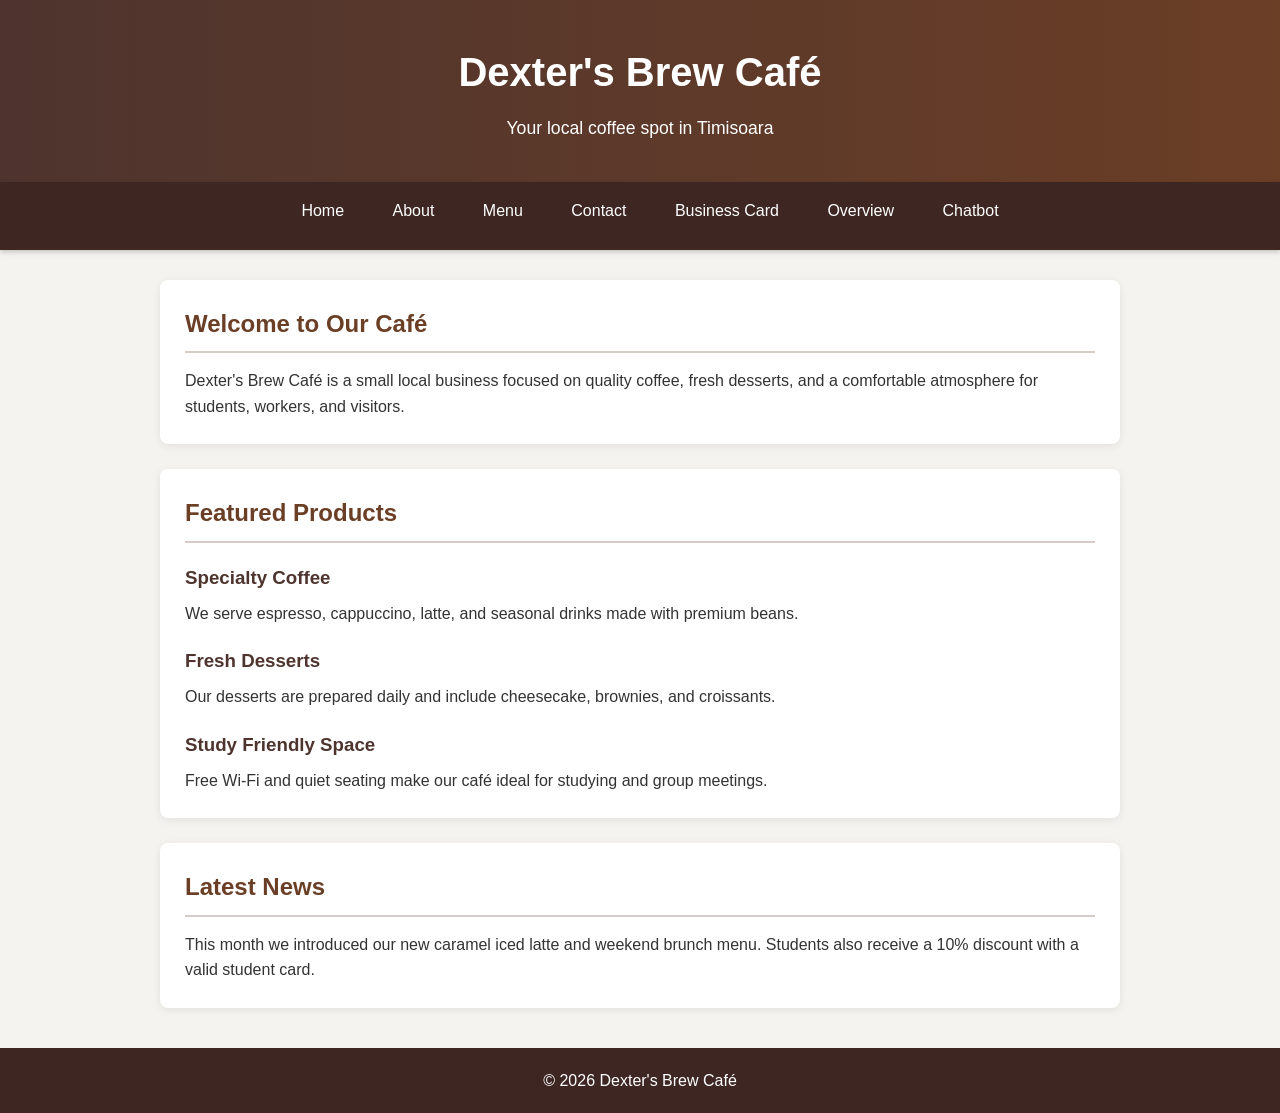
<file: index.html>
<!doctype html>
<html lang="en">
<head>
    <meta charset="UTF-8">
    <meta name="viewport" content="width=device-width, initial-scale=1.0">
    <title>Dexter's Brew Café | Home</title>
    <link rel="stylesheet" href="styles.css">
</head>
<body>

<a href="#main-content" class="skip-link">Skip to main content</a>

<header>
    <h1>Dexter's Brew Café</h1>
    <p>Your local coffee spot in Timisoara</p>
</header>

<nav>
    <ul>
        <li><a href="index.html">Home</a></li>
        <li><a href="about.html">About</a></li>
        <li><a href="menu-data.html">Menu</a></li>
        <li><a href="contact.html">Contact</a></li>
        <li><a href="card.html">Business Card</a></li>
        <li><a href="overview.html">Overview</a></li>
        <li><a href="chatbot.html">Chatbot</a></li>
    </ul>
</nav>

<main id="main-content">

    <section>
        <h2>Welcome to Our Café</h2>
        <p>
            Dexter's Brew Café is a small local business focused on quality coffee,
            fresh desserts, and a comfortable atmosphere for students, workers,
            and visitors.
        </p>
    </section>

    <section>
        <h2>Featured Products</h2>
        <article>
            <h3>Specialty Coffee</h3>
            <p>We serve espresso, cappuccino, latte, and seasonal drinks made with premium beans.</p>
        </article>

        <article>
            <h3>Fresh Desserts</h3>
            <p>Our desserts are prepared daily and include cheesecake, brownies, and croissants.</p>
        </article>

        <article>
            <h3>Study Friendly Space</h3>
            <p>Free Wi-Fi and quiet seating make our café ideal for studying and group meetings.</p>
        </article>
    </section>

    <section>
        <h2>Latest News</h2>
        <p>
            This month we introduced our new caramel iced latte and weekend brunch menu.
            Students also receive a 10% discount with a valid student card.
        </p>
    </section>

</main>

<footer>
    <p>&copy; 2026 Dexter's Brew Café</p>
</footer>

</body>
</html>
</file>
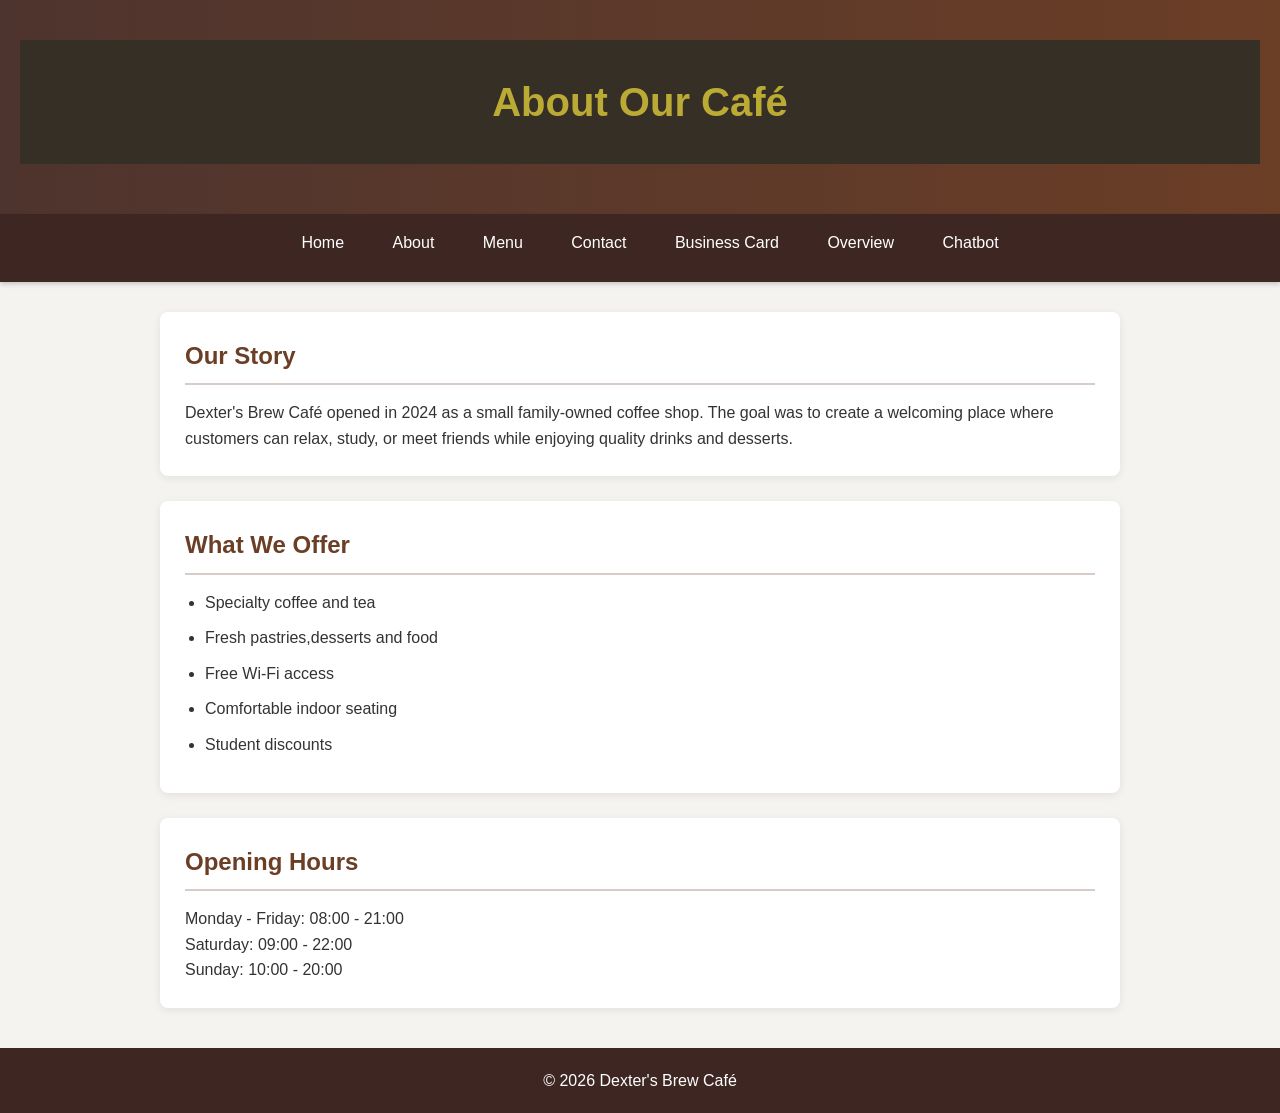
<file: about.html>
<!doctype html>
<html lang="en">
<head>
    <style>
        header h1 {
             background-color: #352f26;
             padding: 30px;
             color: #bbab35;
        }
    </style>
    <meta charset="UTF-8">
    <meta name="viewport" content="width=device-width, initial-scale=1.0">
    <title>About | Dexter's Brew Café</title>
    <link rel="stylesheet" href="styles.css">
</head>
<body>

<a href="#main-content" class="skip-link">Skip to main content</a>

<header>
    <h1>About Our Café</h1>
</header>

<nav>
    <ul>
        <li><a href="index.html">Home</a></li>
        <li><a href="about.html">About</a></li>
        <li><a href="menu-data.html">Menu</a></li>
        <li><a href="contact.html">Contact</a></li>
        <li><a href="card.html">Business Card</a></li>
        <li><a href="overview.html">Overview</a></li>
        <li><a href="chatbot.html">Chatbot</a></li>
    </ul>
</nav>

<main id="main-content">

    <section>
        <h2>Our Story</h2>
        <p>
            Dexter's Brew Café opened in 2024 as a small family-owned coffee shop.
            The goal was to create a welcoming place where customers can relax,
            study, or meet friends while enjoying quality drinks and desserts.
        </p>
    </section>

    <section>
        <h2>What We Offer</h2>
        <ul>
            <li>Specialty coffee and tea</li>
            <li>Fresh pastries,desserts and food</li>
            <li>Free Wi-Fi access</li>
            <li>Comfortable indoor seating</li>
            <li>Student discounts</li>
        </ul>
    </section>

    <section>
        <h2>Opening Hours</h2>
        <p>Monday - Friday: 08:00 - 21:00</p>
        <p>Saturday: 09:00 - 22:00</p>
        <p>Sunday: 10:00 - 20:00</p>
    </section>

</main>

<footer>
    <p>&copy; 2026 Dexter's Brew Café</p>
</footer>

</body>
</html>
</file>
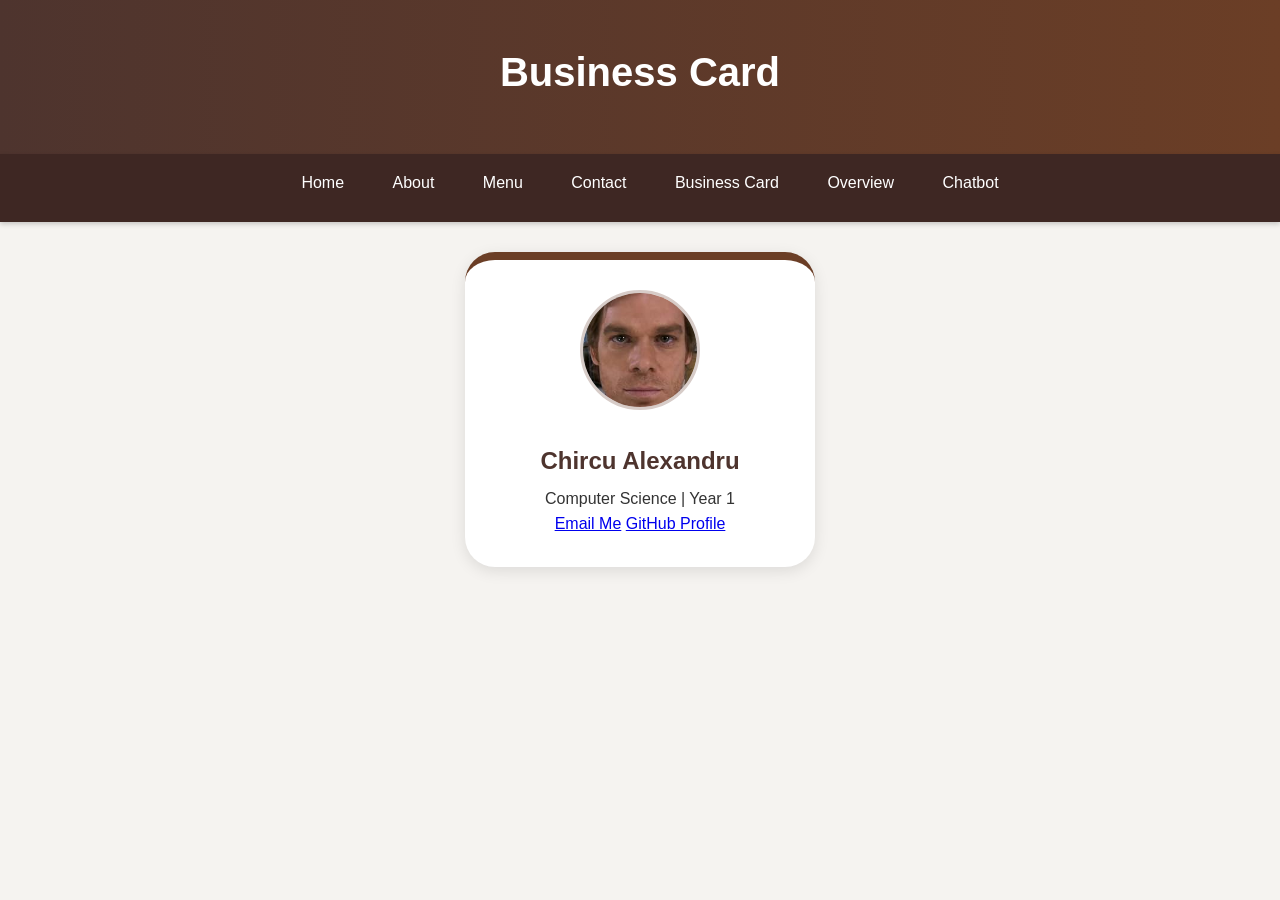
<file: card.html>
<!doctype html>
<html lang="en">
<head>
    <meta charset="UTF-8">
    <meta name="viewport" content="width=device-width, initial-scale=1.0">
    <title>Business Card | Dexter's Brew Café</title>
    <link rel="stylesheet" href="styles.css">
    <link rel="stylesheet" href="card.css">
</head>
<body>
    <header>
        <h1>Business Card</h1>
    </header>
    <nav>
        <ul>
            <li><a href="index.html">Home</a></li>
        <li><a href="about.html">About</a></li>
        <li><a href="menu-data.html">Menu</a></li>
        <li><a href="contact.html">Contact</a></li>
        <li><a href="card.html">Business Card</a></li>
        <li><a href="overview.html">Overview</a></li>
        <li><a href="chatbot.html">Chatbot</a></li>
        </ul>
    </nav>
    
    <a href="#main-content" class="skip-link">Skip to main content</a>
    
    <main class="business-card">
        <div>
            <img src="Dextermorgan.jpg" alt="Alexandru" id="profile-img">
            <h1>Chircu Alexandru</h1>
            <p>Computer Science | Year 1</p>
            <a href="mailto:alexandru.chircu06@e-uvt.ro">Email Me</a>
            <a href="https://github.com/alexandruchircuDex">GitHub Profile</a>
        </div>
    </main>
</body>
</html>
</file>
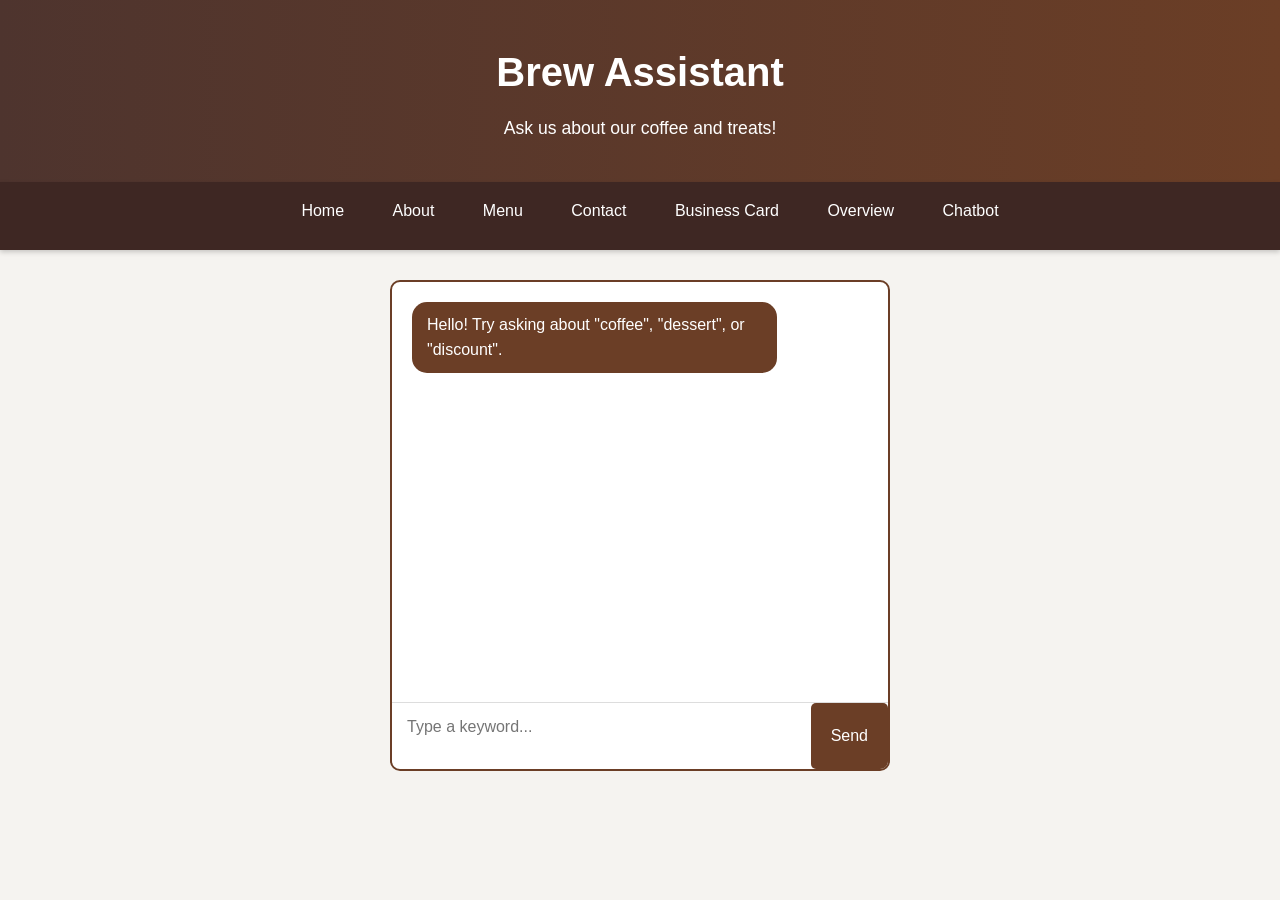
<file: chatbot.html>
<!doctype html>
<html lang="en">
<head>
    <meta charset="UTF-8">
    <meta name="viewport" content="width=device-width, initial-scale=1.0">
    <title>Brew Assistant Chatbot | Dexter's Brew Café</title>
    <link rel="stylesheet" href="styles.css">
    <link rel="stylesheet" href="chatbot.css"> 
</head>
<body>
    <header>
        <h1>Brew Assistant</h1>
        <p>Ask us about our coffee and treats!</p>
    </header>

    <nav>
        <ul>
            <li><a href="index.html">Home</a></li>
            <li><a href="about.html">About</a></li>
            <li><a href="menu-data.html">Menu</a></li>
            <li><a href="contact.html">Contact</a></li>
            <li><a href="card.html">Business Card</a></li>
            <li><a href="overview.html">Overview</a></li>
            <li><a href="chatbot.html">Chatbot</a></li>
        </ul>
    </nav>

    <main id="main-content">
        <div id="chat-window">
            <div id="chat-messages">
                <div class="bot-msg">
                    Hello! Try asking about "coffee", "dessert", or "discount".
                </div>
            </div>
            
            <form id="chat-form">
                <input type="text" id="user-input" placeholder="Type a keyword..." required>
                <button type="submit">Send</button>
            </form>
        </div>
    </main>

    <script src="chatbot.js"></script>
</body>
</html>
</file>
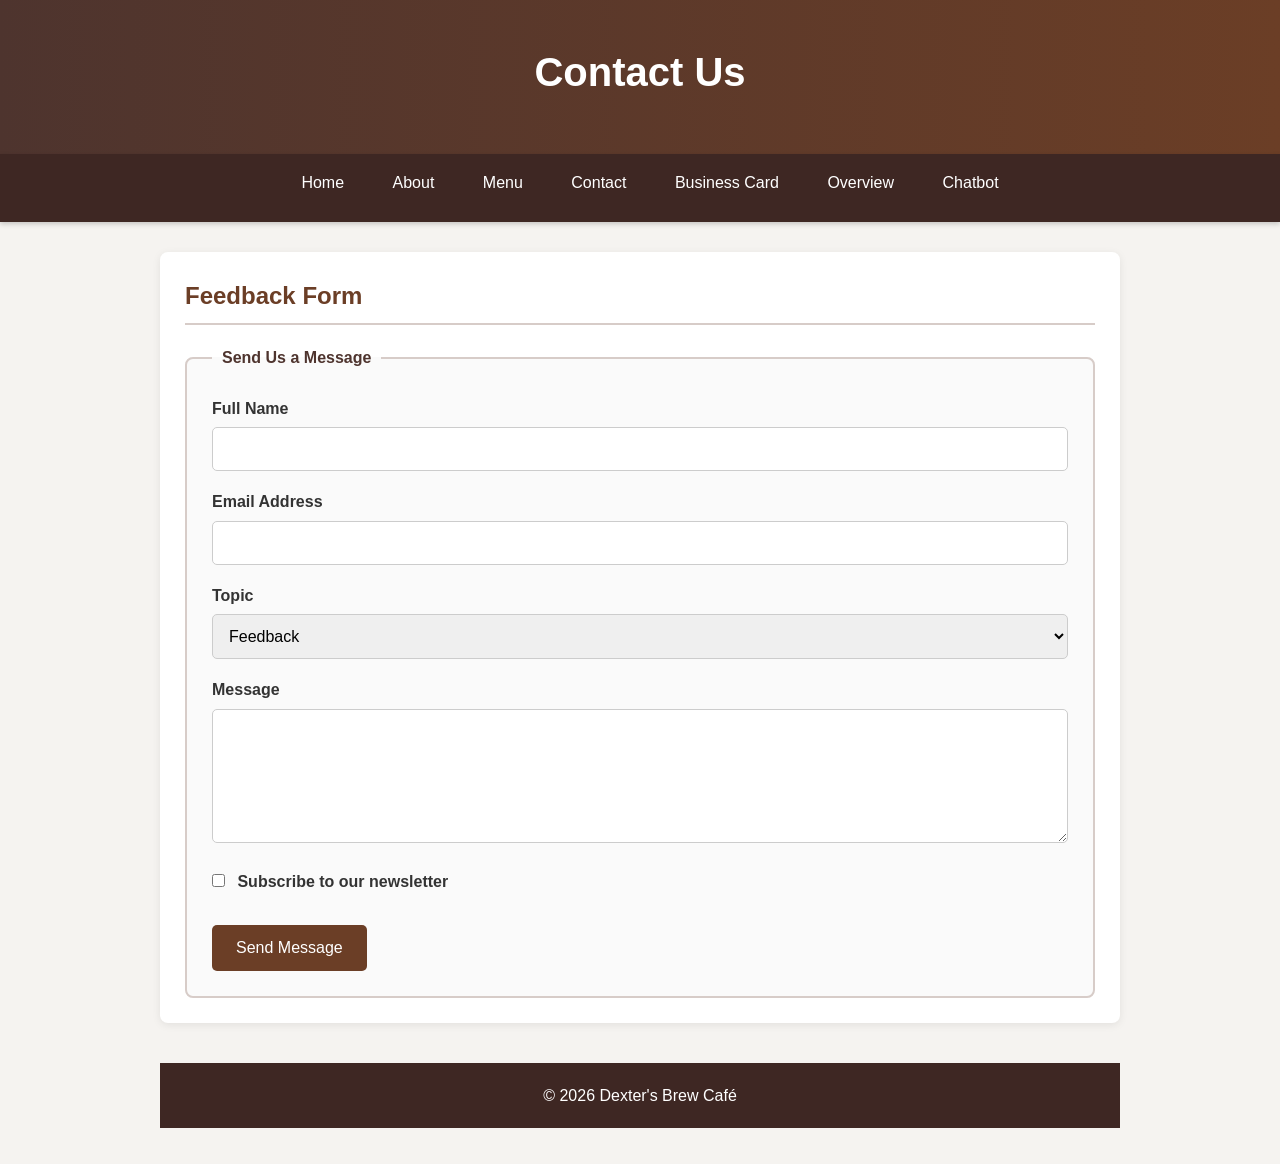
<file: contact.html>
<!doctype html>
<html lang="en">
<head>
    <meta charset="UTF-8">
    <meta name="viewport" content="width=device-width, initial-scale=1.0">
    <title>Contact | Dexter's Brew Café</title>
    <link rel="stylesheet" href="styles.css">
</head>
<body>

<a href="#main-content" class="skip-link">Skip to main content</a>

<header>
    <h1>Contact Us</h1>
</header>

<nav>
    <ul>
        <li><a href="index.html">Home</a></li>
        <li><a href="about.html">About</a></li>
        <li><a href="menu-data.html">Menu</a></li>
        <li><a href="contact.html">Contact</a></li>
        <li><a href="card.html">Business Card</a></li>
        <li><a href="overview.html">Overview</a></li>
        <li><a href="chatbot.html">Chatbot</a></li>
    </ul>
</nav>

<main id="main-content">

    <section>
        <h2>Feedback Form</h2>

        <form>
            <fieldset>
                <legend>Send Us a Message</legend>

                <div>
                    <label for="name">Full Name</label>
                    <input type="text" id="name" name="name" required>
                </div>

                <div>
                    <label for="email">Email Address</label>
                    <input type="email" id="email" name="email" required>
                </div>

                <div>
                    <label for="topic">Topic</label>
                    <select id="topic" name="topic">
                        <option value="feedback">Feedback</option>
                        <option value="reservation">Reservation</option>
                        <option value="event">Event Information</option>
                    </select>
                </div>

                <div>
                    <label for="message">Message</label>
                    <textarea id="message" name="message" rows="6" required></textarea>
                </div>
                
                <div class="checkbox-group">
                    <label>
                        <input type="checkbox" name="newsletter">
                        Subscribe to our newsletter
                    </label>
                </div>

                <button type="submit">Send Message</button>
            </fieldset>
        </form>
            
        
    </section>
    <footer>
        <p>&copy; 2026 Dexter's Brew Café</p>
    </footer>
</main>
</html>
</file>
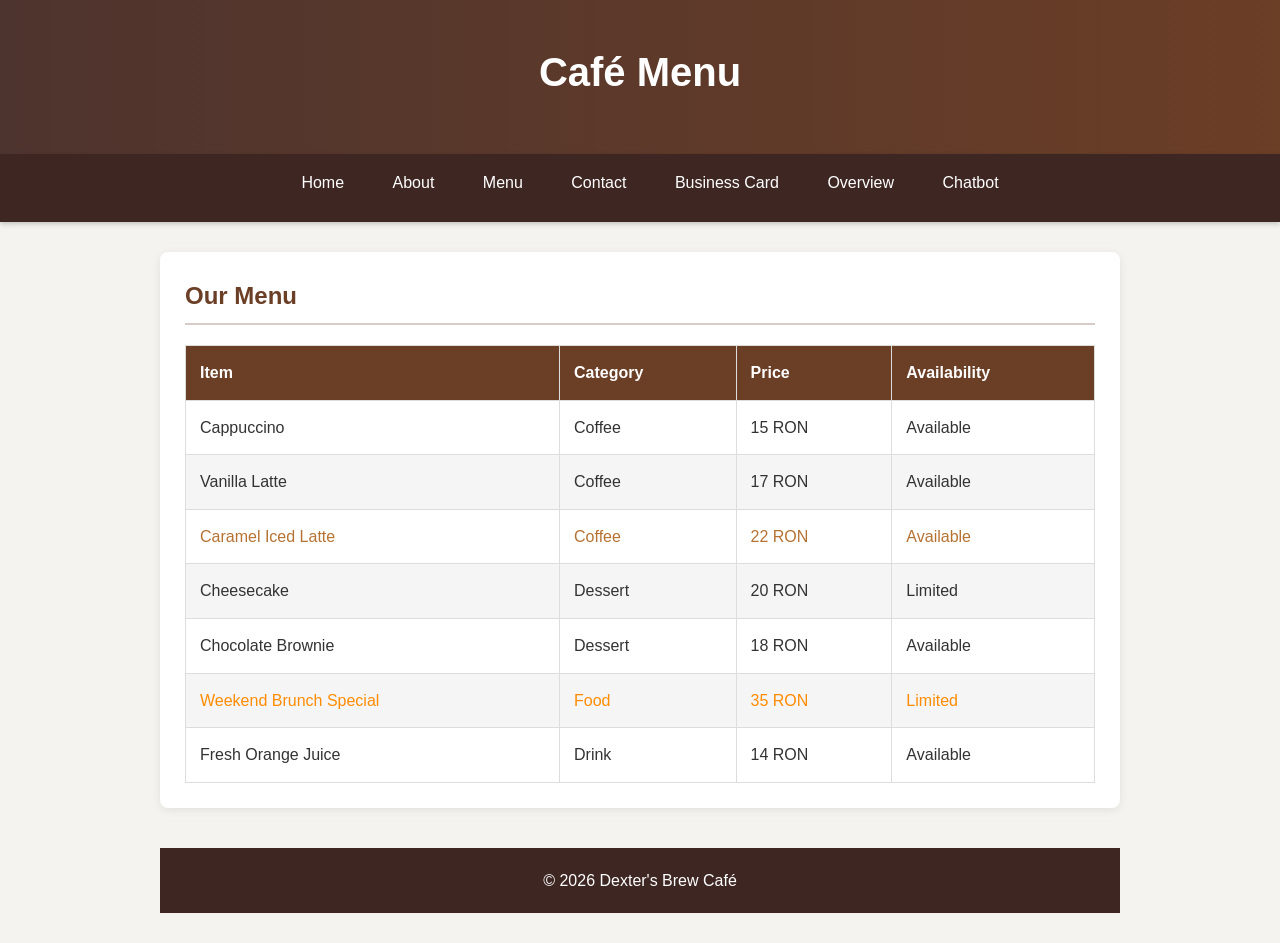
<file: menu-data.html>
<!doctype html>
<html lang="en">
<head>
    <meta charset="UTF-8">
    <meta name="viewport" content="width=device-width, initial-scale=1.0">
    <title>Menu | Dexter's Brew Café</title>
    <link rel="stylesheet" href="styles.css">
</head>

<body>

<a href="#main-content" class="skip-link">
    Skip to main content
</a>

<header>
    <h1>Café Menu</h1>
</header>

<nav>
    <ul>
        <li><a href="index.html">Home</a></li>
        <li><a href="about.html">About</a></li>
        <li><a href="menu-data.html">Menu</a></li>
        <li><a href="contact.html">Contact</a></li>
        <li><a href="card.html">Business Card</a></li>
        <li><a href="overview.html">Overview</a></li>
        <li><a href="chatbot.html">Chatbot</a></li>
    </ul>
</nav>

<main id="main-content">

    <section>
        <h2>Our Menu</h2>

        <table>
            <thead>
                <tr>
                    <th>Item</th>
                    <th>Category</th>
                    <th>Price</th>
                    <th>Availability</th>
                </tr>
            </thead>
            <tbody>
                <tr>
                    <td>Cappuccino</td>
                    <td>Coffee</td>
                    <td>15 RON</td>
                    <td>Available</td>
                </tr>

                <tr>
                    <td>Vanilla Latte</td>
                    <td>Coffee</td>
                    <td>17 RON</td>
                    <td>Available</td>
                </tr>

                <tr style="color: #B67233;">
                    <td>Caramel Iced Latte</td>
                    <td>Coffee</td>
                    <td>22 RON</td>
                    <td>Available</td>
                </tr>

                <tr>
                    <td>Cheesecake</td>
                    <td>Dessert</td>
                    <td>20 RON</td>
                    <td>Limited</td>
                </tr>

                <tr>
                    <td>Chocolate Brownie</td>
                    <td>Dessert</td>
                    <td>18 RON</td>
                    <td>Available</td>
                </tr>

                <tr style="color: darkorange;">
                    <td>Weekend Brunch Special</td>
                    <td>Food</td>
                    <td>35 RON</td>
                    <td>Limited</td>
                </tr>

                <tr>
                    <td>Fresh Orange Juice</td>
                    <td>Drink</td>
                    <td>14 RON</td>
                    <td>Available</td>
                </tr>

                
            </tbody>
        </table>

    </section>
    <footer>
        <p>&copy; 2026 Dexter's Brew Café</p>
    </footer>
</main>

</body>
</html>
</file>
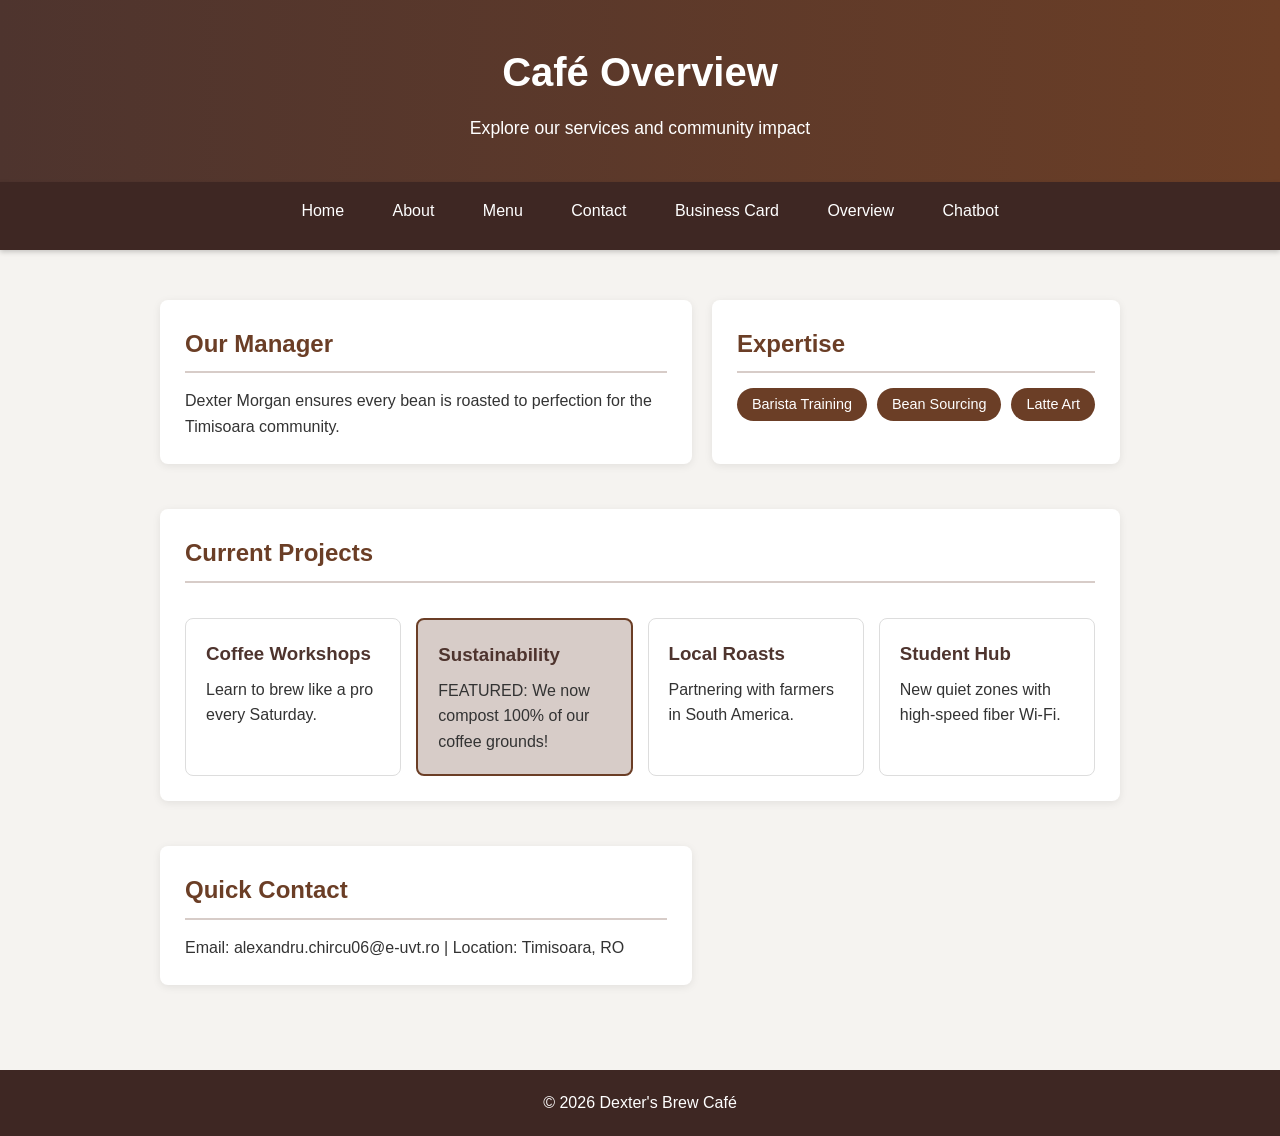
<file: overview.html>
<!doctype html>
<html lang="en">
<head>
    <meta charset="UTF-8">
    <meta name="viewport" content="width=device-width, initial-scale=1.0">
    <title>Overview | Dexter's Brew Café</title>
    <link rel="stylesheet" href="styles.css">
    <link rel="stylesheet" href="overview.css">
</head>
<body>

<header>
    <h1>Café Overview</h1>
    <p>Explore our services and community impact</p>
</header>

<nav>
    <ul>
        <li><a href="index.html">Home</a></li>
        <li><a href="about.html">About</a></li>
        <li><a href="menu-data.html">Menu</a></li>
        <li><a href="contact.html">Contact</a></li>
        <li><a href="card.html">Business Card</a></li>
        <li><a href="overview.html">Overview</a></li>
        <li><a href="chatbot.html">Chatbot</a></li>
    </ul>
</nav>

<main id="main-content" class="overview-grid">
    <section class="profile-box">
        <h2>Our Manager</h2>
        <p>Dexter Morgan ensures every bean is roasted to perfection for the Timisoara community.</p>
    </section>

    <section class="skills-flex">
        <h2>Expertise</h2>
        <div class="flex-container">
            <span>Barista Training</span>
            <span>Bean Sourcing</span>
            <span>Latte Art</span>
        </div>
    </section>

    <section class="cards-section">
        <h2>Current Projects</h2>
        <div class="card-container">
            <article class="card">
                <h3>Coffee Workshops</h3>
                <p>Learn to brew like a pro every Saturday.</p>
            </article>
            <article class="card featured-card">
                <h3>Sustainability</h3>
                <p>FEATURED: We now compost 100% of our coffee grounds!</p>
            </article>
            <article class="card">
                <h3>Local Roasts</h3>
                <p>Partnering with farmers in South America.</p>
            </article>
            <article class="card">
                <h3>Student Hub</h3>
                <p>New quiet zones with high-speed fiber Wi-Fi.</p>
            </article>
        </div>
    </section>

    <section class="contact-summary">
        <h2>Quick Contact</h2>
        <p>Email: alexandru.chircu06@e-uvt.ro | Location: Timisoara, RO</p>
    </section>
</main>

<footer>
    <p>&copy; 2026 Dexter's Brew Café</p>
</footer>

</body>
</html>
</file>
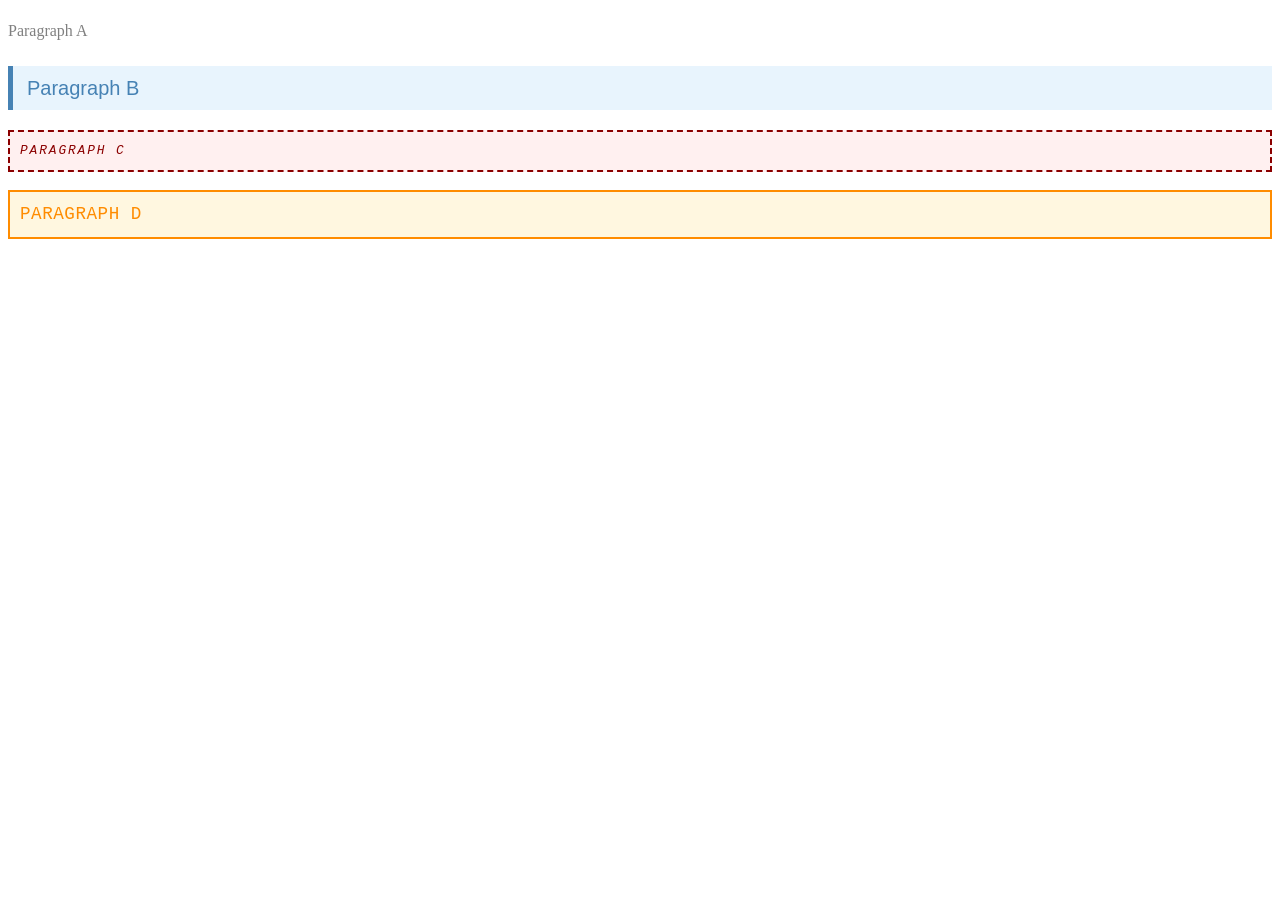
<file: specificity.html>
<!DOCTYPE html>
<html lang="en">
<head>
    <meta charset="UTF-8">
    <title>Specificity Game</title>
    <style>
        p {
            color: gray;
            font-size: 1rem;
            font-family: Georgia, serif;
            line-height: 1.4;
            padding: 4px 0;
        }

        .info {
            color: steelblue;
            font-size: 1.25rem;
            background-color: #e8f4fd;
            padding: 8px 14px;
            border-left: 5px solid steelblue;
            font-family: Arial, sans-serif;
        }

        #warning {
            color: darkred;
            font-size: 0.8rem;
            font-style: italic;
            text-transform: uppercase;
            letter-spacing: 0.15em;
            border: 2px dashed darkred;
            padding: 10px;
            background-color: #fff0f0;
            font-family: 'Courier New', monospace;
        }

        #warning.info {
            color: darkorange;
            background-color: #fff7e0;
            border: 2px solid darkorange;
            font-size: 1.1rem;
            font-style: normal;
            letter-spacing: 0.03em;
        }
    </style>
</head>
<body>

    <p>Paragraph A</p>

    <p class="info">Paragraph B</p>

    <p id="warning">Paragraph C</p>

    <p class="info" id="warning">Paragraph D</p>

</body>
</html>
</file>
<file: styles.css>
* {
    margin: 0;
    padding: 0;
    box-sizing: border-box;
}

body {
    font-family: Arial, sans-serif;
    background-color: #f5f3f0;
    color: #333333;
    line-height: 1.6;
}

/* Skip Link */

.skip-link {
    position: absolute;
    left: -9999px;
}

.skip-link:focus {
    left: 10px;
    top: 10px;
    background-color: white;
    color: black;
    padding: 10px;
    border: 2px solid #6b3e26;
    z-index: 1000;
}

/* Header */

header {
    background: linear-gradient(to right, #4e342e, #6b3e26);
    color: white;
    text-align: center;
    padding: 40px 20px;
}

header h1 {
    font-size: 2.5rem;
    margin-bottom: 10px;
}

header p {
    font-size: 1.1rem;
}

/* Navigation */

nav {
    background-color: #3e2723;
    box-shadow: 0 2px 5px rgba(0, 0, 0, 0.2);
}

nav ul {
    list-style: none;
    text-align: center;
}

nav li {
    display: inline-block;
}

nav a {
    display: inline-block;
    color: white;
    text-decoration: none;
    padding: 16px 22px;
    transition: background-color 0.3s ease;
}

nav a:hover,
nav a:focus {
    background-color: #5d4037;
}

/* Main Content */

main {
    max-width: 1000px;
    margin: 30px auto;
    padding: 0 20px;
}

/* Sections */

section {
    background-color: white;
    margin-bottom: 25px;
    padding: 25px;
    border-radius: 8px;
    box-shadow: 0 2px 8px rgba(0, 0, 0, 0.08);
}

section h2 {
    color: #6b3e26;
    margin-bottom: 15px;
    border-bottom: 2px solid #d7ccc8;
    padding-bottom: 8px;
}

article {
    margin-top: 20px;
}

article h3 {
    margin-bottom: 8px;
    color: #4e342e;
}

/* Lists */

ul {
    padding-left: 20px;
}

li {
    margin-bottom: 10px;
}

/* Table */

table {
    width: 100%;
    border-collapse: collapse;
    margin-top: 20px;
    background-color: white;
}

caption {
    font-size: 1.2rem;
    font-weight: bold;
    margin-bottom: 15px;
    color: #4e342e;
}

th,
td {
    border: 1px solid #dddddd;
    padding: 14px;
    text-align: left;
}

th {
    background-color: #6b3e26;
    color: white;
}

tr:nth-child(even) {
    background-color: #f5f5f5;
}

/* Form */

form {
    margin-top: 20px;
}

fieldset {
    border: 2px solid #d7ccc8;
    border-radius: 8px;
    padding: 25px;
    background-color: #fafafa;
}

legend {
    font-weight: bold;
    color: #4e342e;
    padding: 0 10px;
}

label {
    display: block;
    margin-bottom: 6px;
    font-weight: bold;
}

input,
textarea,
select {
    width: 100%;
    padding: 12px;
    margin-bottom: 18px;
    border: 1px solid #cccccc;
    border-radius: 5px;
    font-size: 1rem;
}

input:focus,
textarea:focus,
select:focus {
    outline: 2px solid #a1887f;
}

/* Checkbox */

.checkbox-group {
    margin-bottom: 20px;
}

.checkbox-group input {
    width: auto;
    margin-right: 8px;
}

/* Button */

button {
    background-color: #6b3e26;
    color: white;
    border: none;
    padding: 14px 24px;
    border-radius: 5px;
    cursor: pointer;
    font-size: 1rem;
    transition: background-color 0.3s ease;
}

button:hover,
button:focus {
    background-color: #4e342e;
}

/* Footer */

footer {
    background-color: #3e2723;
    color: white;
    text-align: center;
    padding: 20px;
    margin-top: 40px;
}
</file>
<file: card.css>
/* Element Selector: Base styles for the card container */
body {
    margin: 0;
    background-color: #f5f3f0; /* Matching your HW1 background color */
    font-family: Arial, sans-serif;
    display: block;
    justify-content: center;
}

/* Class Selector: Designing the card box */
.business-card {
    background-color: white;
    width: 350px;
    padding: 30px;
    border-radius: 30px;
    box-shadow: 0 4px 15px rgba(0, 0, 0, 0.1);
    text-align: center;
    border-top: 8px solid #6b3e26; /* Café primary brown */
}

/* ID Selector: Styling the profile image uniquely */
#profile-img {
    width: 120px;
    height: 120px;
    border-radius: 50%;
    object-fit: cover;
    border: 3px solid #d7ccc8;
    margin-bottom: 15px;
}

.business-card h1 {
    font-size: 1.5rem;
    color: #4e342e;
    margin: 10px 0 5px 0;
}

.specialization {
    font-style: italic;
    color: #6b3e26;
    margin-bottom: 20px;
    display: block;
}

/* Styling the links */
.contact-links a {
    display: block;
    text-decoration: none;
    color: #3e2723;
    margin: 8px 0;
    font-weight: bold;
    transition: color 0.3s;
}

.contact-links a:hover {
    color: #a1887f;
}
</file>
<file: chatbot.css>
#chat-window {
    max-width: 500px;
    margin: 20px auto;
    border: 2px solid #6b3e26;
    border-radius: 10px;
    background: white;
    display: flex;
    flex-direction: column;
    overflow: hidden;
}

#chat-messages {
    height: 400px;
    overflow-y: auto;
    padding: 20px;
    display: flex;
    flex-direction: column;
    gap: 10px;
}

.user-msg, .bot-msg {
    padding: 10px 15px;
    border-radius: 15px;
    max-width: 80%;
}

.user-msg {
    align-self: flex-end;
    background-color: #d7ccc8;
    color: #3e2723;
}

.bot-msg {
    align-self: flex-start;
    background-color: #6b3e26;
    color: white;
}

#chat-form {
    display: flex;
    border-top: 1px solid #ddd;
}

#user-input {
    flex-grow: 1;
    border: none;
    padding: 15px;
    outline: none;
}

#chat-form button {
    background: #6b3e26;
    color: white;
    border: none;
    padding: 0 20px;
    cursor: pointer;
}
</file>
<file: overview.css>
/* Mobile-First Layout (Default) */
.overview-grid {
    display: grid;
    grid-template-columns: 1fr; /* Single column for mobile */
    gap: 20px;
    padding: 20px;
}

/* Flexbox for the expertise tags */
.flex-container {
    display: flex;
    flex-wrap: wrap;
    gap: 10px;
}

.flex-container span {
    background: #6b3e26;
    color: white;
    padding: 5px 15px;
    border-radius: 20px;
    font-size: 0.9rem;
}

/* Grid for the cards */
.card-container {
    display: grid;
    grid-template-columns: 1fr; /* Single column cards on mobile */
    gap: 15px;
}

.card {
    background: #fff;
    padding: 20px;
    border: 1px solid #ddd;
    border-radius: 8px;
}

/* One card styled differently */
.featured-card {
    background: #d7ccc8;
    border: 2px solid #6b3e26;
}

/* Desktop Enhancement (Media Query) */
@media (min-width: 768px) {
    .overview-grid {
        grid-template-columns: 2fr; /* Two columns for main sections */
    }

    .cards-section {
        grid-column: span 2; /* Make the cards section take full width */
    }

    .card-container {
        grid-template-columns: 1fr 1fr 1fr 1fr; /* 4 columns for cards on desktop */
    }
}
</file>
